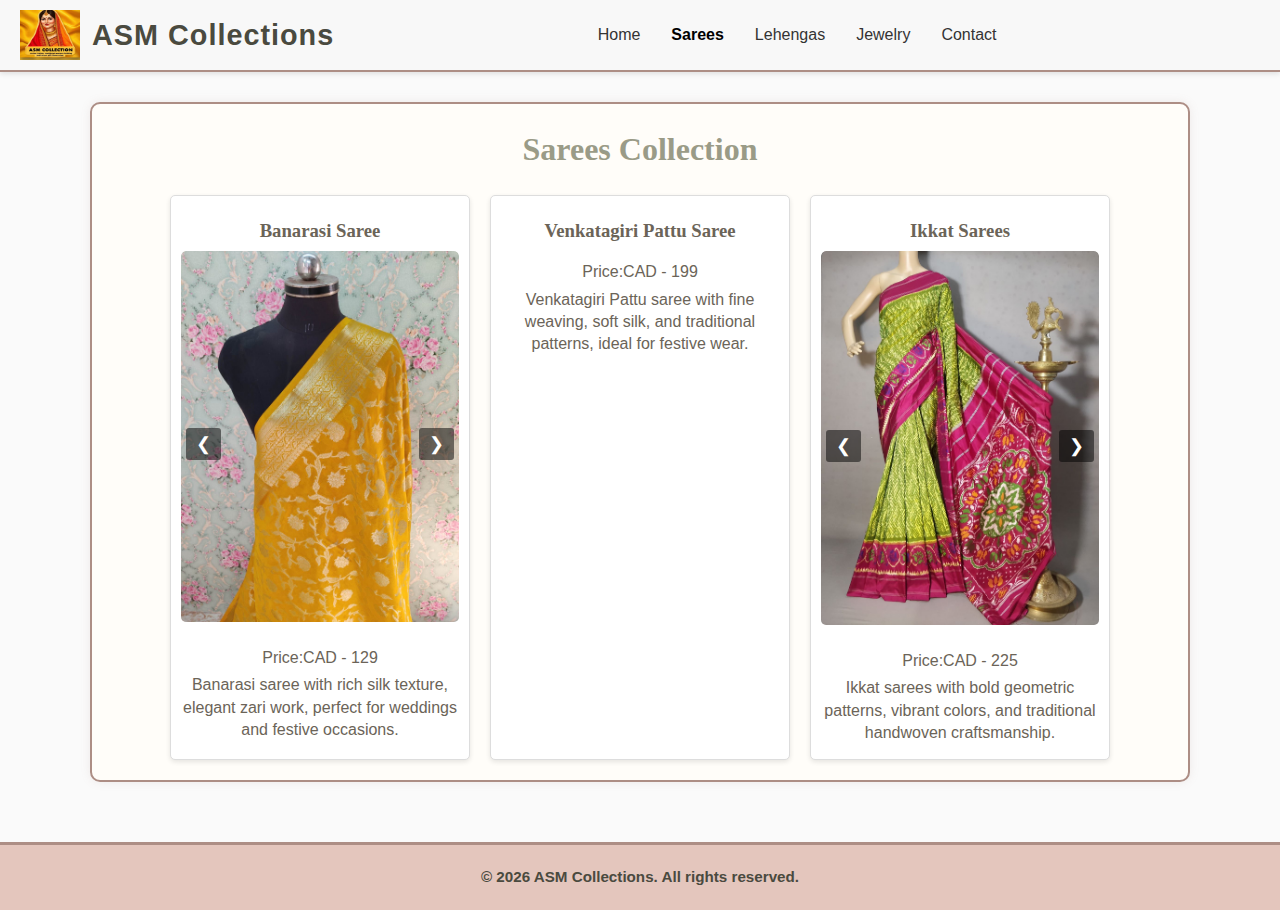
<file: sarees.html>
<!DOCTYPE html>
<html lang="en">
<head>
<meta charset="UTF-8">
<meta name="viewport" content="width=device-width, initial-scale=1">
<title>Sarees – ASM Collections</title>
<link rel="stylesheet" href="styles.css">
<style>
  body { font-family: Arial, sans-serif; margin:0; padding:0; background:#fafafa; }
  header { background:#f8f8f8; padding:10px 20px; display:flex; align-items:center; justify-content:space-between; box-shadow:0 2px 5px rgba(0,0,0,0.1);}
  .logo img { width:60px; vertical-align:middle; }
  nav ul { list-style:none; display:flex; gap:15px; margin:0; padding:0; }
  nav a { text-decoration:none; color:#333; padding:5px 8px; }
  nav a.active { font-weight:bold; color:#000; }
  main { padding:20px; text-align:center; }
  h1,h2 { margin-bottom:20px; }
  .products { display:flex; flex-wrap:wrap; gap:20px; justify-content:center; }
  .product-card { width:300px; background:#fff; border:1px solid #ddd; box-shadow:0 2px 5px rgba(0,0,0,0.1); padding:10px; border-radius:5px; }
  .product-card h3 { margin:10px 0 5px; }
  .product-card p { margin:5px 0; }

  /* Slider */
  .slider { position: relative; overflow: hidden; margin-bottom:10px; border-radius:5px; }
  .slider img { width: 100%; display: none; border-radius:5px; }
  .slider img.active { display: block; }

  .slider button {
    position: absolute;
    top: 50%;
    transform: translateY(-50%);
    background: rgba(0,0,0,0.5);
    color: white;
    border: none;
    padding: 5px 10px;
    cursor: pointer;
    font-size: 18px;
    border-radius: 3px;
  }
  .slider button.prev { left: 5px; }
  .slider button.next { right: 5px; }
</style>
</head>
<body>

<header>
  <div class="logo">
    <a href="index.html">
      <img src="IMG_6748.JPG" alt="ASM Logo"/>
      <span>ASM Collections</span>
    </a>
  </div>
  <nav>
    <ul>
      <li><a href="index.html">Home</a></li>
      <li><a href="sarees.html" class="active">Sarees</a></li>
      <li><a href="lehengas.html">Lehengas</a></li>
      <li><a href="jewelry.html">Jewelry</a></li>
      <li><a href="contact.html">Contact</a></li>
    </ul>
  </nav>
</header>

<main>
  <h1>Sarees Collection</h1>
  <section class="products">

    <!-- Banarasi Saree -->
    <div class="product-card">
      <h3>Banarasi Saree</h3>
      <div class="slider" data-index="0">
        <img src="a40942c7-ee83-4a4e-b70c-427fa2536577.jpeg" class="active" alt="Banarasi 1">
        <img src="a8f66f4f-7502-421b-8b66-fc1cb5d3e971.jpeg" alt="Banarasi 2">
        <img src="94cf19e7-06be-4f2b-a3ba-94400657818c.jpeg" alt="Banarasi 3">
        <img src="010ab25e-6c0e-4b52-8e75-b56515d407a6.jpeg" alt="Banarasi 4">
        <button class="prev">&#10094;</button>
        <button class="next">&#10095;</button>
      </div>
      <p>Price:CAD - 129</p>
      <p>Banarasi saree with rich silk texture, elegant zari work, perfect for weddings and festive occasions.</p>
    </div>

    <!-- Venkatagiri Pattu Saree -->
    <div class="product-card">
      <h3>Venkatagiri Pattu Saree</h3>
      <div class="slider" data-index="0">
        <img src="12d217e8-338a-4fd5-b393-b9e9f4cde572.jpeg" alt="Venkatagiri 1">
        <img src="53a9f902-e1d8-4ff7-b76f-78f7eb81185c.jpeg" alt="Venkatagiri 2">
        <img src="994f0229-142a-48fc-bb37-6cc331d7d8a6.jpeg" alt="Venkatagiri 3">
        <img src="5577764a-a73d-41b5-bf06-d819e175e93e.jpeg" alt="Venkatagiri 4">
        <img src="83eeaeee-30fe-4d4a-91d5-c62b16cdee42.jpeg" alt="Venkatagiri 5">
        <button class="prev">&#10094;</button>
        <button class="next">&#10095;</button>
      </div>
      <p>Price:CAD - 199</p>
      <p>Venkatagiri Pattu saree with fine weaving, soft silk, and traditional patterns, ideal for festive wear.</p>
    </div>

    <!-- Ikkat Sarees -->
    <div class="product-card">
      <h3>Ikkat Sarees</h3>
      <div class="slider" data-index="0">
        <img src="4207c7af-eb51-41e6-b117-2da7c64cdfef.jpeg" class="active" alt="Ikkat 1">
        <img src="049cb082-481d-406a-a1a3-1e650015b79b.jpeg" alt="Ikkat 2">
        <img src="b04bf2aa-1675-47b7-b115-d8a782bd5d87.jpeg" alt="Ikkat 3">
        <img src="cfdea079-1997-4922-b537-cec9b3fa7e71.jpeg" alt="Ikkat 4">
        <img src="d15ad8f3-fc46-4297-8a0c-9930f7c95d60.jpeg" alt="Ikkat 5">
        <button class="prev">&#10094;</button>
        <button class="next">&#10095;</button>
      </div>
      <p>Price:CAD - 225</p>
      <p>Ikkat sarees with bold geometric patterns, vibrant colors, and traditional handwoven craftsmanship.</p>
    </div>

  </section>
</main>

<footer>
  <p>&copy; 2026 ASM Collections. All rights reserved.</p>
</footer>

<script>
document.querySelectorAll('.slider').forEach(slider => {
  let index = 0;
  const images = slider.querySelectorAll('img');
  const prevBtn = slider.querySelector('.prev');
  const nextBtn = slider.querySelector('.next');

  function showImage(i) {
    images.forEach(img => img.classList.remove('active'));
    images[i].classList.add('active');
  }

  prevBtn.addEventListener('click', () => {
    index = (index - 1 + images.length) % images.length;
    showImage(index);
  });

  nextBtn.addEventListener('click', () => {
    index = (index + 1) % images.length;
    showImage(index);
  });
});
</script>

</body>
</html>
</file>
<file: styles.css>
/* Reset and base styles */
* {
  box-sizing: border-box;
  margin: 0;
  padding: 0;
  font-family: 'Poppins', sans-serif;
}

body {
  background: #E4C6BD; /* soft warm pink */
  color: #4A4A3F; /* darker shade for text */
  line-height: 1.6;
}

header {
  background: #E4C6BD; /* same pink as body */
  padding: 15px 25px;
  border-bottom: 2px solid #AD8E85; /* subtle border for separation */
}

nav {
  display: flex;
  justify-content: space-between;
  align-items: center;
  max-width: 1100px;
  margin: 0 auto;
}

.logo a {
  display: flex;
  align-items: center;
  text-decoration: none;
  color: #4A4A3F;
  font-weight: 700;
  font-size: 1.8rem;
  letter-spacing: 1px;
}

.logo img {
  height: 50px;
  margin-right: 12px;
}

.nav-links {
  list-style: none;
  display: flex;
  gap: 22px;
}

.nav-links li a {
  text-decoration: none;
  color: #4A4A3F;
  font-weight: 600;
  padding: 8px 12px;
  border-radius: 5px;
  transition: background-color 0.3s ease, color 0.3s ease;
}

.nav-links li a:hover,
.nav-links li a.active {
  background: #AD8E85; /* dark pink hover */
  color: #FFFDF9; /* keep text color same/light */
}

.submenu {
  position: relative;
}

.submenu ul {
  position: absolute;
  top: 100%;
  left: 0;
  background: #E4C6BD; /* same pink as body for submenu */
  list-style: none;
  padding: 8px 0;
  border-radius: 0 0 8px 8px;
  display: none;
  min-width: 140px;
  box-shadow: 0 2px 8px rgba(0,0,0,0.15);
  z-index: 10;
}

.submenu:hover ul {
  display: block;
}

.submenu ul li a {
  display: block;
  padding: 8px 16px;
  color: #4A4A3F;
  font-weight: 500;
}

.submenu ul li a:hover {
  background: #AD8E85;
  color: #FFFDF9;
}

main {
  max-width: 1100px;
  margin: 30px auto;
  padding: 20px;
  background: #FFFDF9; /* white content area */
  border-radius: 10px;
  border: 2px solid #AD8E85; /* consistent border all around */
  box-shadow: 0 0 10px rgba(173, 142, 133, 0.15);
}

h1, h2, h3, h4 {
  font-family: 'Playfair Display', serif;
  color: #9A9B87;
  margin-bottom: 12px;
  font-weight: 700;
}

.hero {
  text-align: center;
  margin-bottom: 50px;
}

.hero h1 {
  font-size: 2.8rem;
  color: #AD8E85;
  margin-bottom: 10px;
}

.hero p {
  font-size: 1.3rem;
  color: #6B6458;
}

.featured-pieces, .customer-reviews {
  margin-bottom: 45px;
}

.featured-pieces h2, .customer-reviews h2 {
  border-bottom: 3px solid #9A9B87;
  padding-bottom: 8px;
  margin-bottom: 22px;
  color: #9A9B87;
}

.products, .reviews {
  display: flex;
  gap: 24px;
  flex-wrap: wrap;
  justify-content: center;
}

.product-card {
  background: #F5EDE8;
  border: 1px solid #AD8E85;
  border-radius: 12px;
  width: 280px;
  padding: 20px;
  text-align: center;
  transition: box-shadow 0.3s ease;
}

.product-card:hover {
  box-shadow: 0 6px 15px rgba(173, 142, 133, 0.3);
}

.product-card img {
  width: 100%;
  height: auto;
  border-radius: 8px;
  margin-bottom: 15px;
}

.product-card h3 {
  margin-bottom: 10px;
  color: #6B6458;
  font-weight: 700;
}

.product-card p {
  font-size: 1rem;
  color: #6B6458;
  line-height: 1.4;
}

.customer-reviews img {
  width: 180px;
  height: 120px;
  object-fit: cover;
  border-radius: 8px;
  border: 1px solid #AD8E85;
  box-shadow: 0 2px 6px rgba(173, 142, 133, 0.15);
}

footer {
  text-align: center;
  padding: 20px 0;
  background: #E4C6BD; /* same pink as body and header */
  color: #4A4A3F;
  font-weight: 600;
  border-top: 3px solid #AD8E85;
  margin-top: 60px;
  font-size: 0.95rem;
}
</file>
